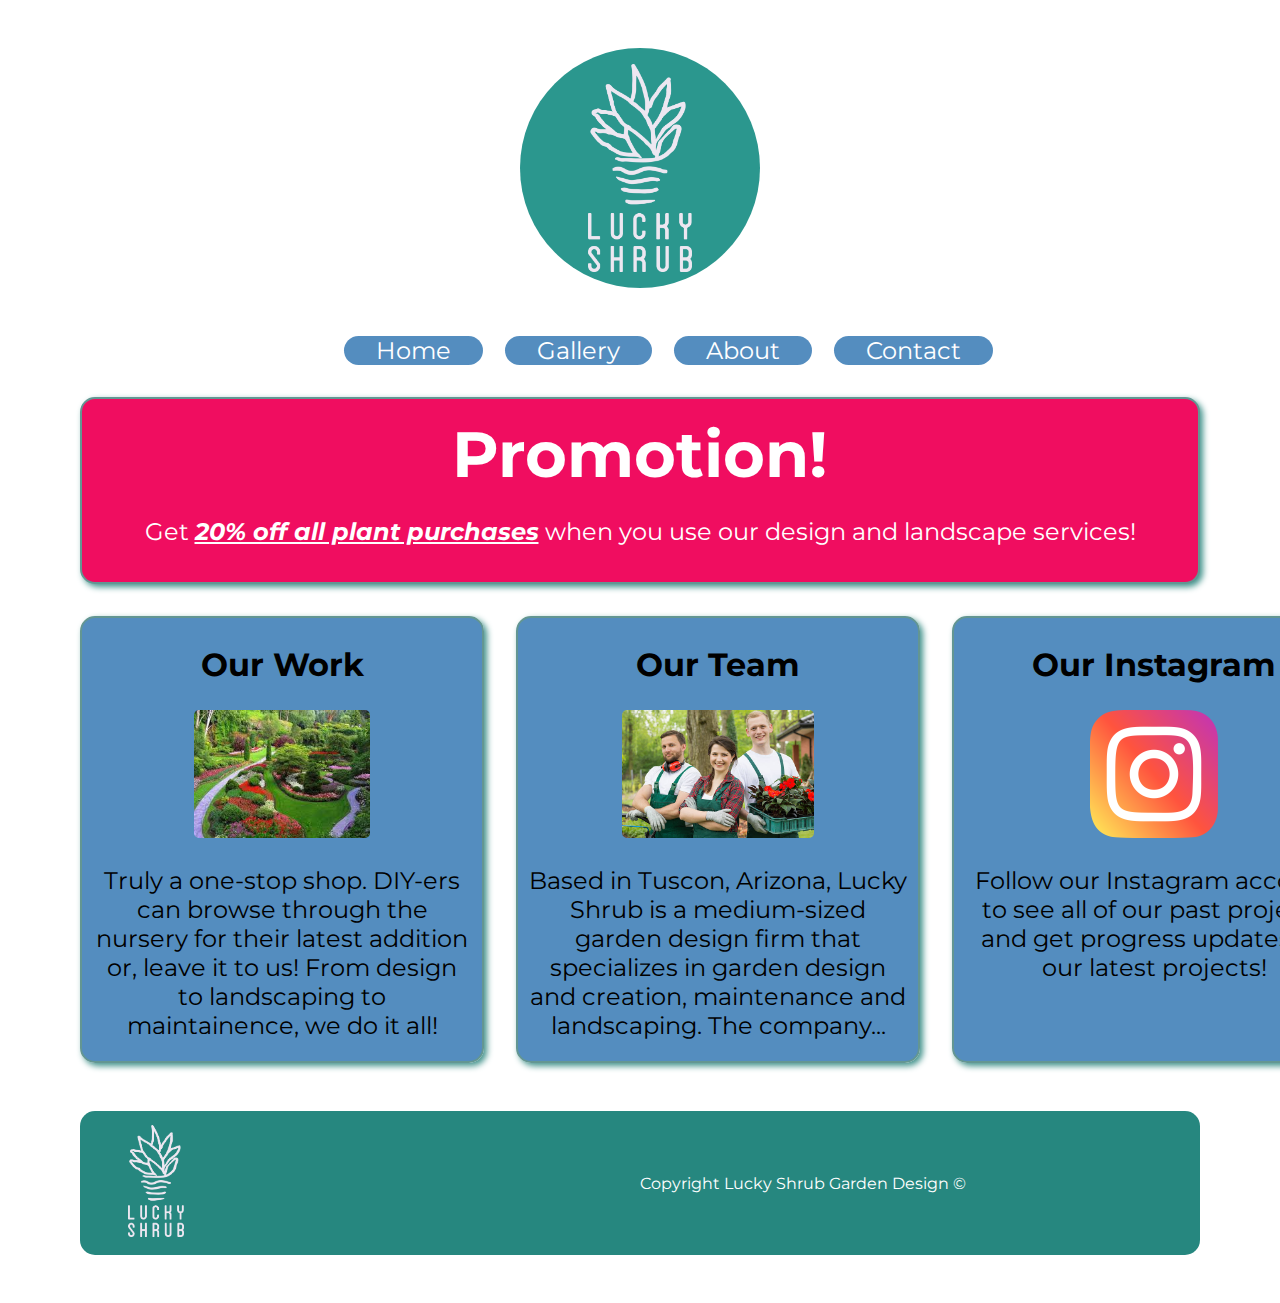
<file: index.html>
<!DOCTYPE html>
<html lang="en">
  <head>
    <meta charset="UTF-8" />
    <meta name="viewport" content="width=device-width, initial-scale=1.0" />

    <title>Lucky Shrub Garden Design</title>
    <meta name="description" content="A brief description" />
    <meta name="author" content="Lucky Shrub Garden Design" />

    <link rel="stylesheet" href="css/styles.css" />

    <link rel="preconnect" href="https://fonts.googleapis.com" />
    <link rel="preconnect" href="https://fonts.gstatic.com" crossorigin />
    <link
      href="https://fonts.googleapis.com/css2?family=Inter:wght@400;700&family=Montserrat&display=swap"
      rel="stylesheet"
    />
  </head>
  <body>
    <header class="fade-in">
      <div class="logo-bg">
        <img
          class="zoom-out"
          src="images/Asset 3@3x.png"
          alt="Lucky Shrub logo"
        />
      </div>
    </header>
    <nav>
      <ul>
        <li><a href="index.html">Home</a></li>
        <li><a href="gallery.html">Gallery</a></li>
        <li><a href="about.html">About</a></li>
        <li><a href="contact.html">Contact</a></li>
      </ul>
    </nav>
    <main>
      <section>
        <article class="promo">
          <h1 class="flashing">Promotion!</h1>
          <p>
            Get
            <strong
              ><u><em>20% off all plant purchases</em></u></strong
            >
            when you use our design and landscape services!
          </p>
        </article>
      </section>
      <section>
        <article class="info">
          <a href="gallery.html">
            <h2>Our Work</h2>
            <img src="images/garden 1.jpeg" alt="garden image" />
            <p>
              Truly a one-stop shop. DIY-ers can browse through the nursery for
              their latest addition or, leave it to us! From design to
              landscaping to maintainence, we do it all!
            </p>
          </a>
        </article>
        <article class="info">
          <a href="about.html">
            <h2>Our Team</h2>
            <img src="images/team.jpg" alt="" />
            <p>
              Based in Tuscon, Arizona, Lucky Shrub is a medium-sized garden
              design firm that specializes in garden design and creation,
              maintenance and landscaping. The company...
            </p>
          </a>
        </article>
        <article class="info">
          <a href="https://www.instagram.com/" target="_blank">
            <h2>Our Instagram</h2>
            <img src="images/instagram.png" alt="" />
            <p>
              Follow our Instagram account to see all of our past projects and
              get progress updates on our latest projects!
            </p>
          </a>
        </article>
      </section>
    </main>
    <footer>
      <div class="footer-logo-bg">
        <div>
          <a href="index.html">
            <img src="images/Asset 3@3x.png" alt="Lucky Shrub logo" />
          </a>
        </div>
        <div>
          <p>Copyright Lucky Shrub Garden Design ©</p>
        </div>
      </div>
    </footer>
  </body>
</html>
</file>
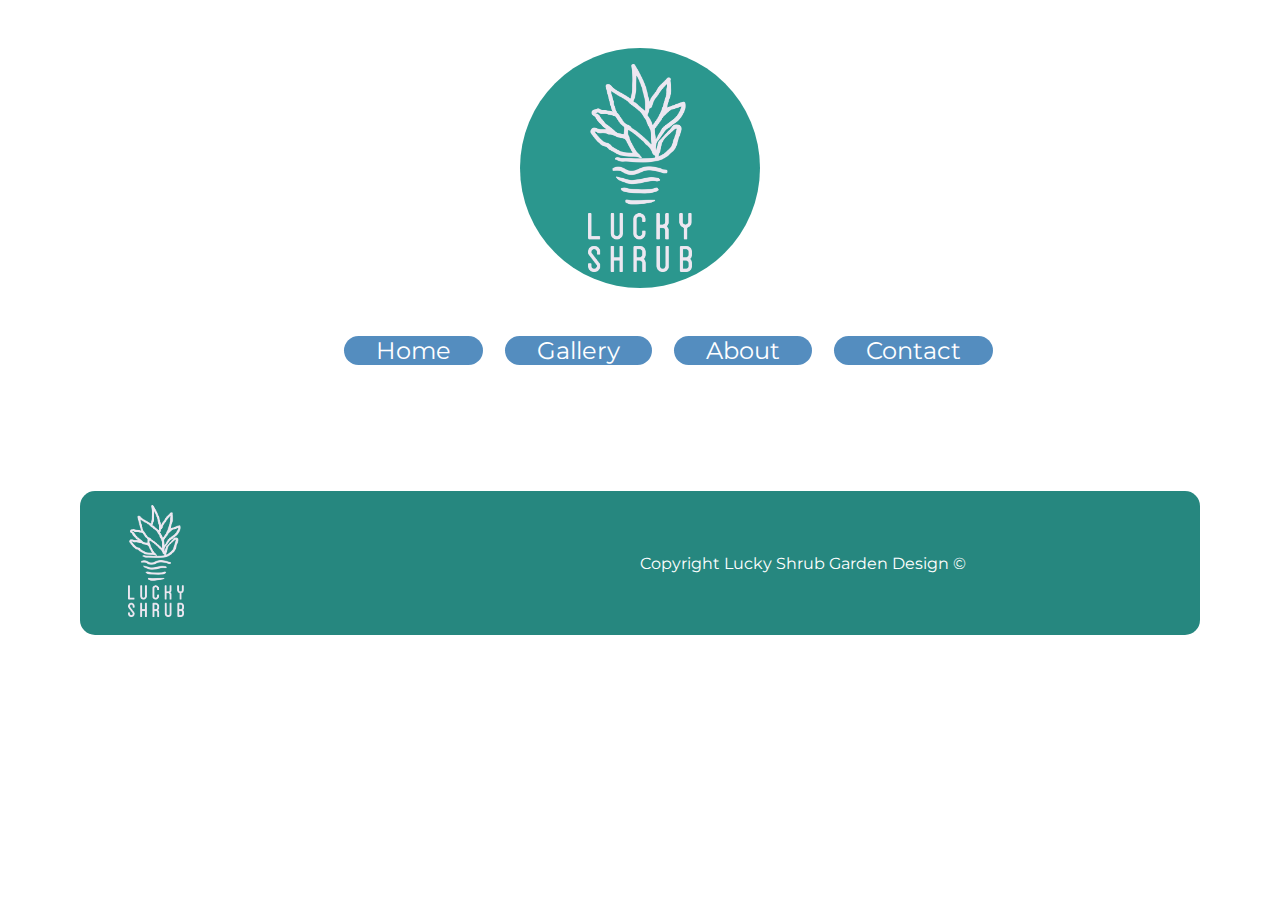
<file: about.html>
<!DOCTYPE html>
<html lang="en">
  <head>
    <meta charset="UTF-8" />
    <meta name="viewport" content="width=device-width, initial-scale=1.0" />

    <title>Lucky Shrub Garden Design</title>
    <meta name="description" content="A brief description" />
    <meta name="author" content="Lucky Shrub Garden Design" />

    <link rel="stylesheet" href="css/styles.css" />

    <link rel="preconnect" href="https://fonts.googleapis.com" />
    <link rel="preconnect" href="https://fonts.gstatic.com" crossorigin />
    <link
      href="https://fonts.googleapis.com/css2?family=Inter:wght@400;700&family=Montserrat&display=swap"
      rel="stylesheet"
    />
  </head>
  <body>
    <header>
      <div class="logo-bg">
        <img src="images/Asset 3@3x.png" alt="Lucky Shrub logo" />
      </div>
    </header>
    <nav>
      <ul>
        <li><a href="index.html">Home</a></li>
        <li><a href="gallery.html">Gallery</a></li>
        <li><a href="about.html">About</a></li>
        <li><a href="contact.html">Contact</a></li>
      </ul>
    </nav>
    <main>
      <div>
        <h1 class="ph-text">BIO</h1>
      </div>
    </main>
    <footer>
      <div class="footer-logo-bg">
        <div>
          <a href="index.html">
            <img src="images/Asset 3@3x.png" alt="Lucky Shrub logo" />
          </a>
        </div>
        <div>
          <p>Copyright Lucky Shrub Garden Design ©</p>
        </div>
      </div>
    </footer>
  </body>
</html>
</file>
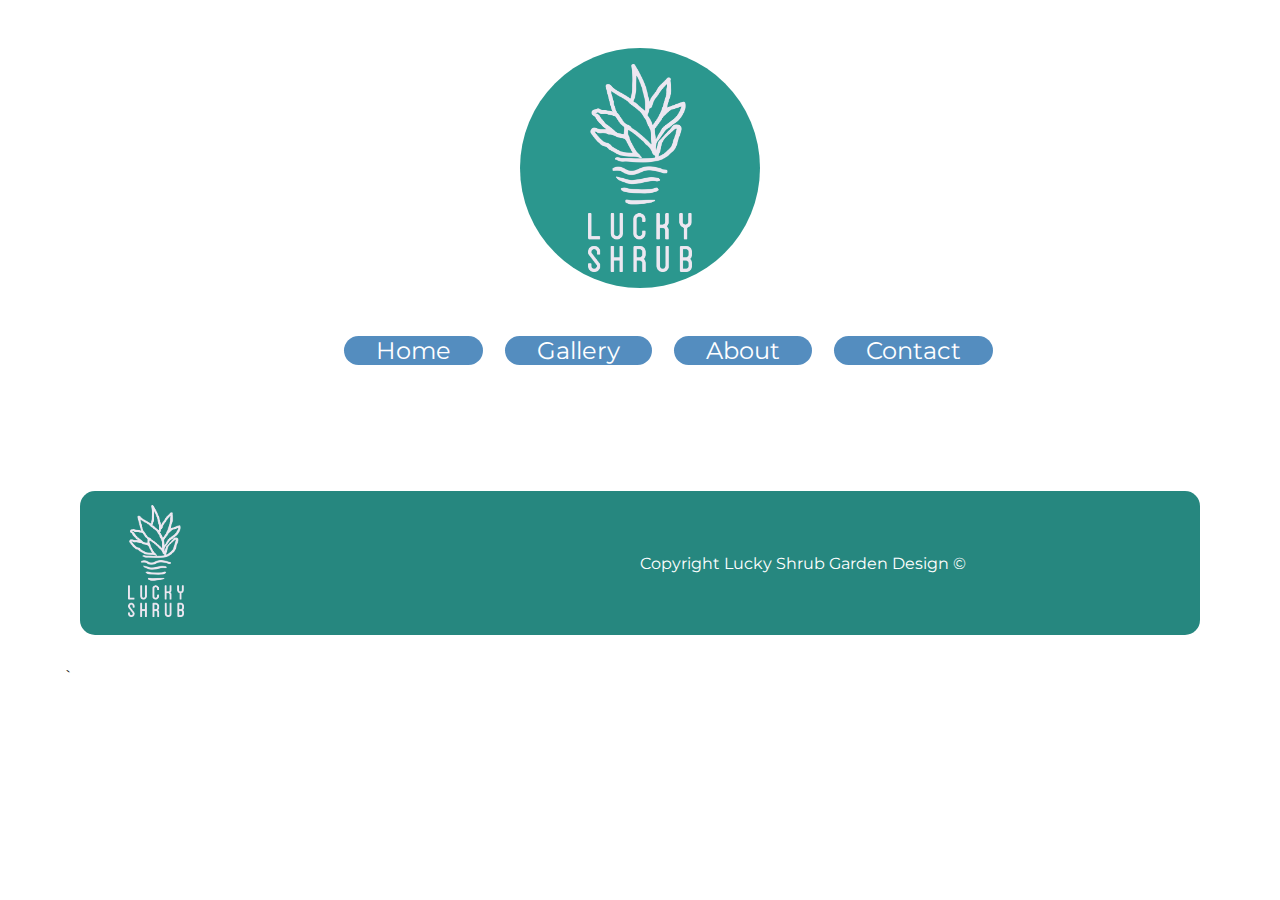
<file: contact.html>
<!DOCTYPE html>
<html lang="en">
  <head>
    <meta charset="UTF-8" />
    <meta name="viewport" content="width=device-width, initial-scale=1.0" />

    <title>Lucky Shrub Garden Design</title>
    <meta name="description" content="A brief description" />
    <meta name="author" content="Lucky Shrub Garden Design" />

    <link rel="stylesheet" href="css/styles.css" />

    <link rel="preconnect" href="https://fonts.googleapis.com" />
    <link rel="preconnect" href="https://fonts.gstatic.com" crossorigin />
    <link
      href="https://fonts.googleapis.com/css2?family=Inter:wght@400;700&family=Montserrat&display=swap"
      rel="stylesheet"
    />
  </head>
  <body>
    <header>
      <div class="logo-bg">
        <img src="images/Asset 3@3x.png" alt="Lucky Shrub logo" />
      </div>
    </header>
    <nav>
      <ul>
        <li><a href="index.html">Home</a></li>
        <li><a href="gallery.html">Gallery</a></li>
        <li><a href="about.html">About</a></li>
        <li><a href="contact.html">Contact</a></li>
      </ul>
    </nav>
    <main>
      <div>
        <h1 class="ph-text">CONTACT INFO</h1>
      </div>
    </main>
    <footer>
      <div class="footer-logo-bg">
        <div>
          <a href="index.html">
            <img src="images/Asset 3@3x.png" alt="Lucky Shrub logo" />
          </a>
        </div>
        <div>
          <p>Copyright Lucky Shrub Garden Design ©</p>
        </div>
      </div>
    </footer>
  </body>
</html>
`
</file>
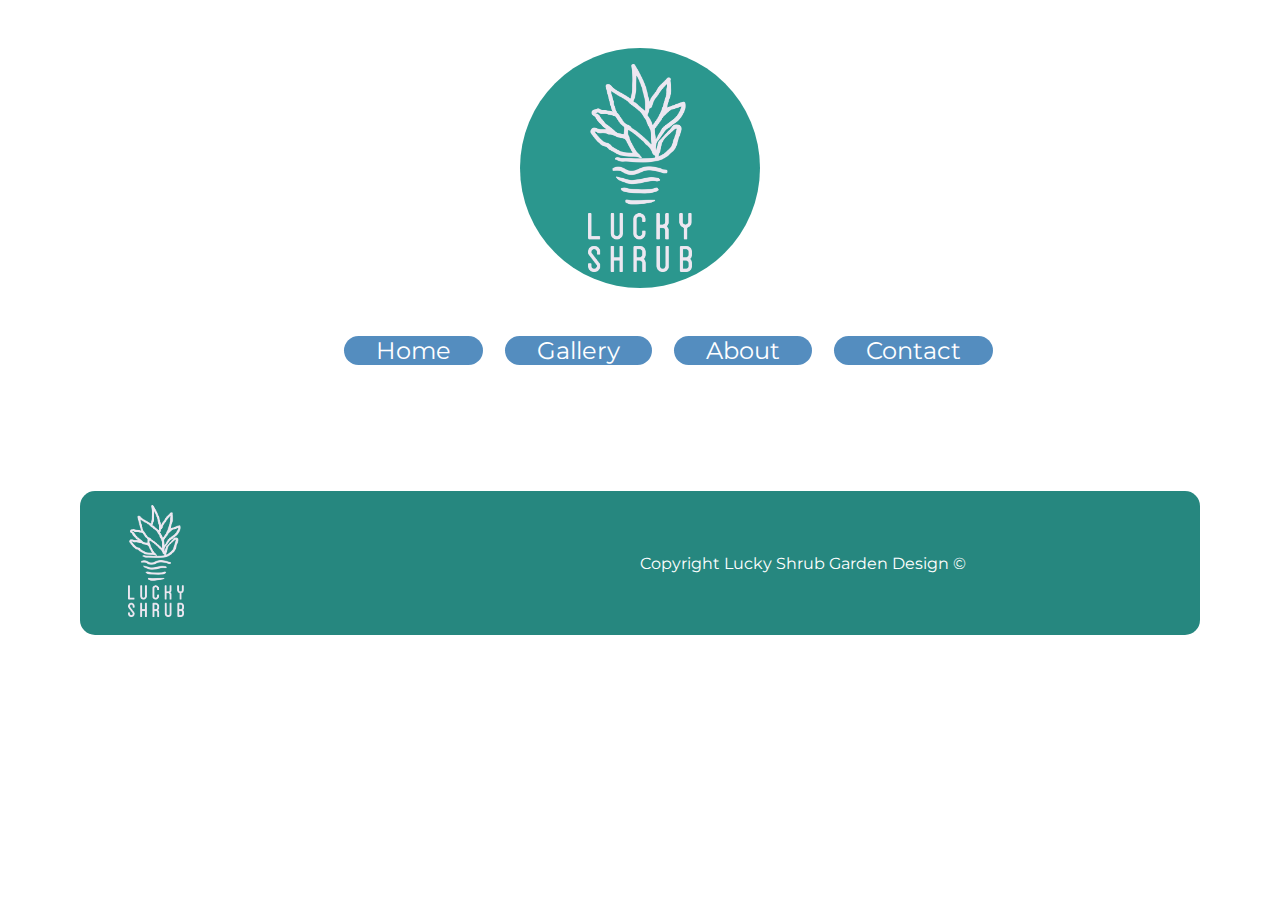
<file: gallery.html>
<!DOCTYPE html>
<html lang="en">
  <head>
    <meta charset="UTF-8" />
    <meta name="viewport" content="width=device-width, initial-scale=1.0" />

    <title>Lucky Shrub Garden Design</title>
    <meta name="description" content="A brief description" />
    <meta name="author" content="Lucky Shrub Garden Design" />

    <link rel="stylesheet" href="css/styles.css" />

    <link rel="preconnect" href="https://fonts.googleapis.com" />
    <link rel="preconnect" href="https://fonts.gstatic.com" crossorigin />
    <link
      href="https://fonts.googleapis.com/css2?family=Inter:wght@400;700&family=Montserrat&display=swap"
      rel="stylesheet"
    />
  </head>
  <body>
    <header>
      <div class="logo-bg">
        <img src="images/Asset 3@3x.png" alt="Lucky Shrub logo" />
      </div>
    </header>
    <nav>
      <ul>
        <li><a href="index.html">Home</a></li>
        <li><a href="gallery.html">Gallery</a></li>
        <li><a href="about.html">About</a></li>
        <li><a href="contact.html">Contact</a></li>
      </ul>
    </nav>
    <main>
      <div>
        <h1 class="ph-text">PHOTOS</h1>
      </div>
    </main>
    <footer>
      <div class="footer-logo-bg">
        <div>
          <a href="index.html">
            <img src="images/Asset 3@3x.png" alt="Lucky Shrub logo" />
          </a>
        </div>
        <div>
          <p>Copyright Lucky Shrub Garden Design ©</p>
        </div>
      </div>
    </footer>
  </body>
</html>
</file>
<file: css/styles.css>
body {
  background-image: url("https://vagadagro.in/wp-content/uploads/2021/08/garden-color-palette-.jpg");
  background-repeat: no-repeat;
  background-attachment: fixed;
  background-size: cover;
  font-family: "Montserrat", sans-serif;
  margin: 3rem 5% 3rem 5%;
}

/* header */
header img {
  height: 13rem;
  display: block;
  margin-left: auto;
  margin-right: auto;
  padding-top: 1rem;
}

.fade-in {
  animation: fadeIn 4s;
}

@keyframes fadeIn {
  0% {
    opacity: 0;
  }
  100% {
    opacity: 1;
  }
}

.zoom-out {
  animation: zoom-out 2s;
}

@keyframes zoom-out {
  0% {
    transform: scale(3, 3);
  }
  100% {
    transform: scale(1, 1);
  }
}

.logo-bg {
  background-color: #2b978e;
  height: 15rem;
  width: 15rem;
  border-radius: 50%;
  display: block;
  margin-left: auto;
  margin-right: auto;
}

/* nav bar */
nav ul {
  list-style: none;
  text-align: center;
  margin-top: 3rem;
  margin-bottom: 2rem;
  font-size: 1.5rem;
}

nav li {
  display: inline-block;
}
li a {
  text-decoration: none;
  margin: 2rem;
  color: white;
}

ul li {
  background-color: rgba(74, 134, 187, 0.946);
  border-radius: 15px;
  margin-left: 1rem;
}

/* main content */
h1 {
  font-size: 4rem;
  margin-top: 1rem;
  margin-bottom: 1rem;
}

article p {
  margin-bottom: 20px;
  font-size: 1.5rem;
}

h2 {
  font-size: 2rem;
}

.ph-text {
  color: white;
}

section {
  display: flex;
}

article {
  flex: 1;
  text-align: center;
  border: #639692 2px solid;
  border-radius: 15px;
  box-shadow: 3px 3px 6px #41928b;
  padding-left: 10px;
  padding-right: 10px;
}

.info {
  margin: 2rem 1rem 2rem 1rem;
  background-color: rgba(74, 134, 187, 0.946);
}

.info p {
  height: 175px;
  width: 380px;
  overflow: hidden;
}

.promo {
  padding-bottom: 1rem;
  background-color: rgb(240, 13, 96);
  color: white;
  margin-left: 1rem;
  margin-right: 1rem;
}

article img {
  height: 8rem;
  border-radius: 5px;
}

article a {
  text-decoration: none;
  color: black;
}

/* footer */
footer {
  color: white;
}

footer div {
  flex: 1;
  margin: auto;
}

footer img {
  height: 7rem;
  padding-left: 3rem;
}

.footer-logo-bg {
  background-color: #26877f;
  display: flex;
  height: 9rem;
  border-radius: 15px;
  margin: 1rem 1rem 2rem 1rem;
}

/* links */
.info:hover,
li:hover {
  display: inline-block;
  transform: scale(1.1);
}
</file>
